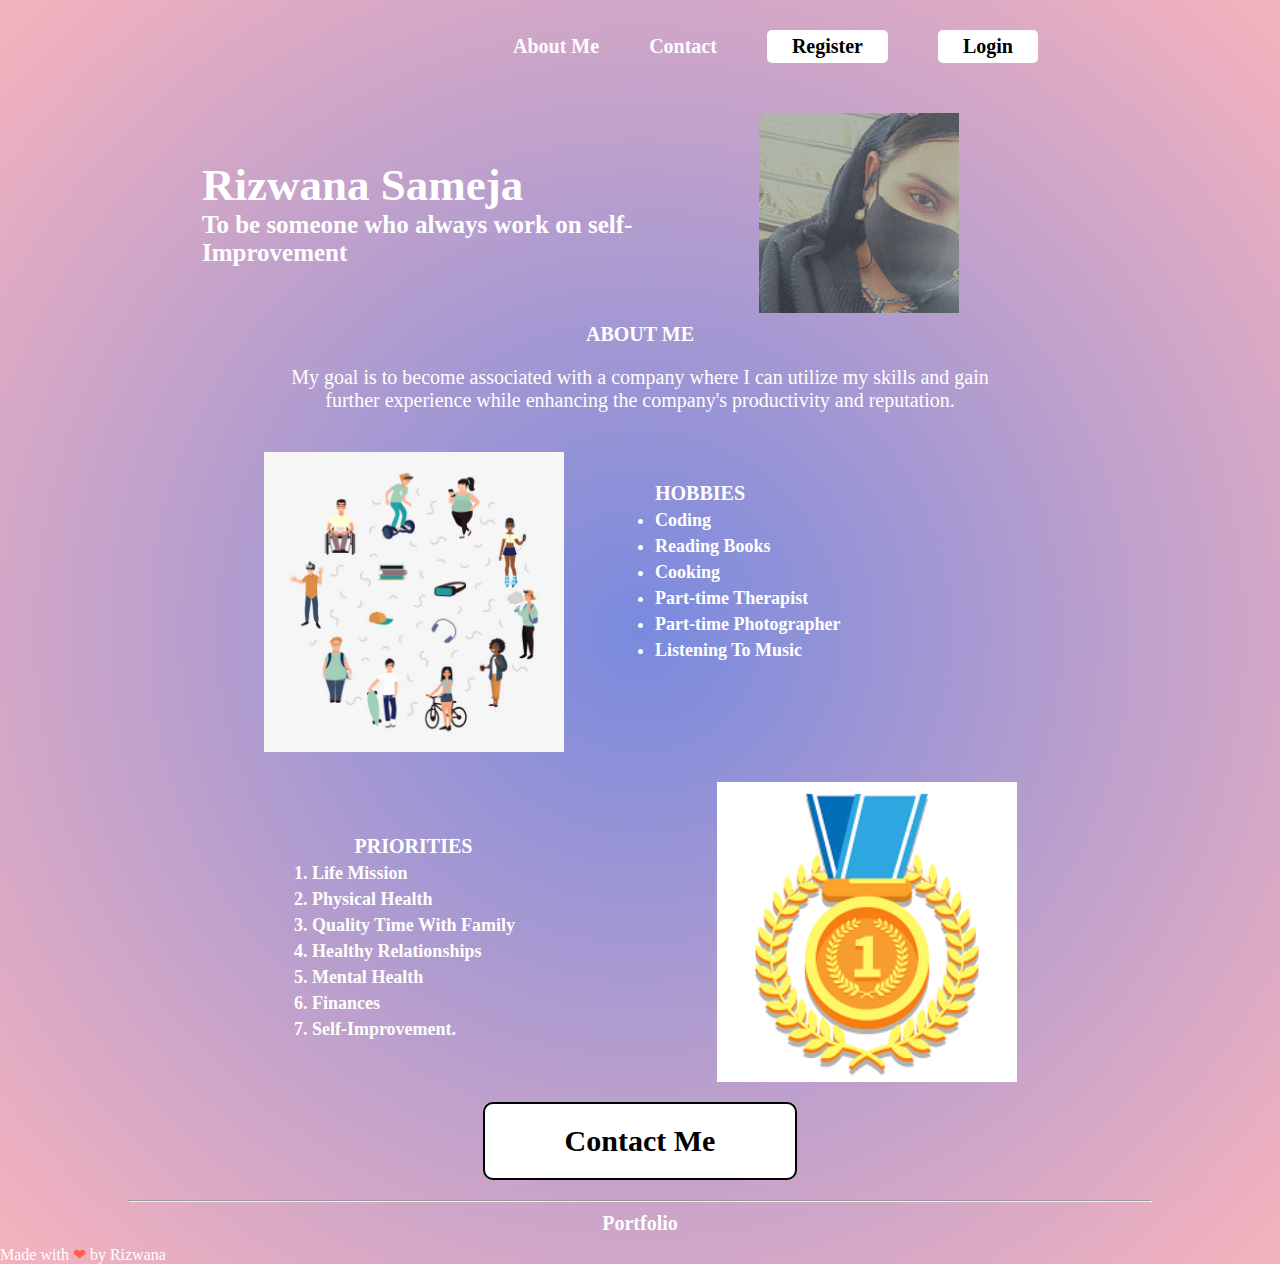
<file: porfolio/index.html>
<!DOCTYPE html>
<html lang="en">
<head>
    <meta charset="UTF-8">
    <meta http-equiv="X-UA-Compatible" content="IE=edge">
    <meta name="viewport" content="width=device-width, initial-scale=1.0">
    <title>Personal Profile | Home</title>
    <link rel="stylesheet" href="style.css">
</head>
<body>
    <header>
        <div class="navbar">
            <a href="index.html" class="active">About Me</a>
            <a href="contact me.html">Contact</a>
            <a href="register.html" class="btn">Register</a>
            <a href="login.html" class="btn">Login</a>
        </div>
    </header>

    <main>
        <div class="container">
            <div class="me">
                <div class="me__text">
                    <h1>Rizwana Sameja </h1>
                    <h3>To be someone who always work on self-Improvement  </h3>
                </div>
                <div class="me__image">
                    <img src="me.png" alt="">
                </div>
            </div>
            <div class="about">
                <h3>About Me</h3>
                <p>My goal is to become associated with a company where I can utilize my skills and gain further experience while enhancing the company's productivity and reputation.</p>
            </div>
            
            <div class="hobbies">
                <div class="hobbies__image">
                    <img src="./hobbie.jpg" alt="">
                </div>
                <div class="hobbies__text">
                    <h3>HOBBIES</h3>
                    <ul>
                        <li>Coding</li>
                        <li>Reading Books </li>
                        <li>Cooking</li>
                      <li> Part-time Therapist </li>
                      <li>Part-time Photographer </li>
                      <li>Listening To Music</li>
                    </ul>
                </div>
            </div>
            <div class="priorities">
                <div class="priorities__text">
                    <h3>Priorities</h3>
                    <ol>  
                      <li> Life Mission </li><li> Physical Health</li>  <li>Quality Time With Family</li> <li> Healthy Relationships</li>  <li>Mental Health</li> <li>Finances</li>  <li>Self-Improvement.</li>
                        
                    </ol>
                </div>
                <div class="priorities__image">
                    <img src="./priority.png" alt="">
                </div>
            </div>
            <div class="button">
                <a href="./contact1.png">Contact Me</a>
            </div>
        </div>
    </main>
    <hr>
    <footer>
        <div class="footer">
            <p>Portfolio</p>
        </div>
    </footer>
    <div class="credit">Made with <span style="color:tomato">❤</span> by Rizwana </div>
</body>
</file>
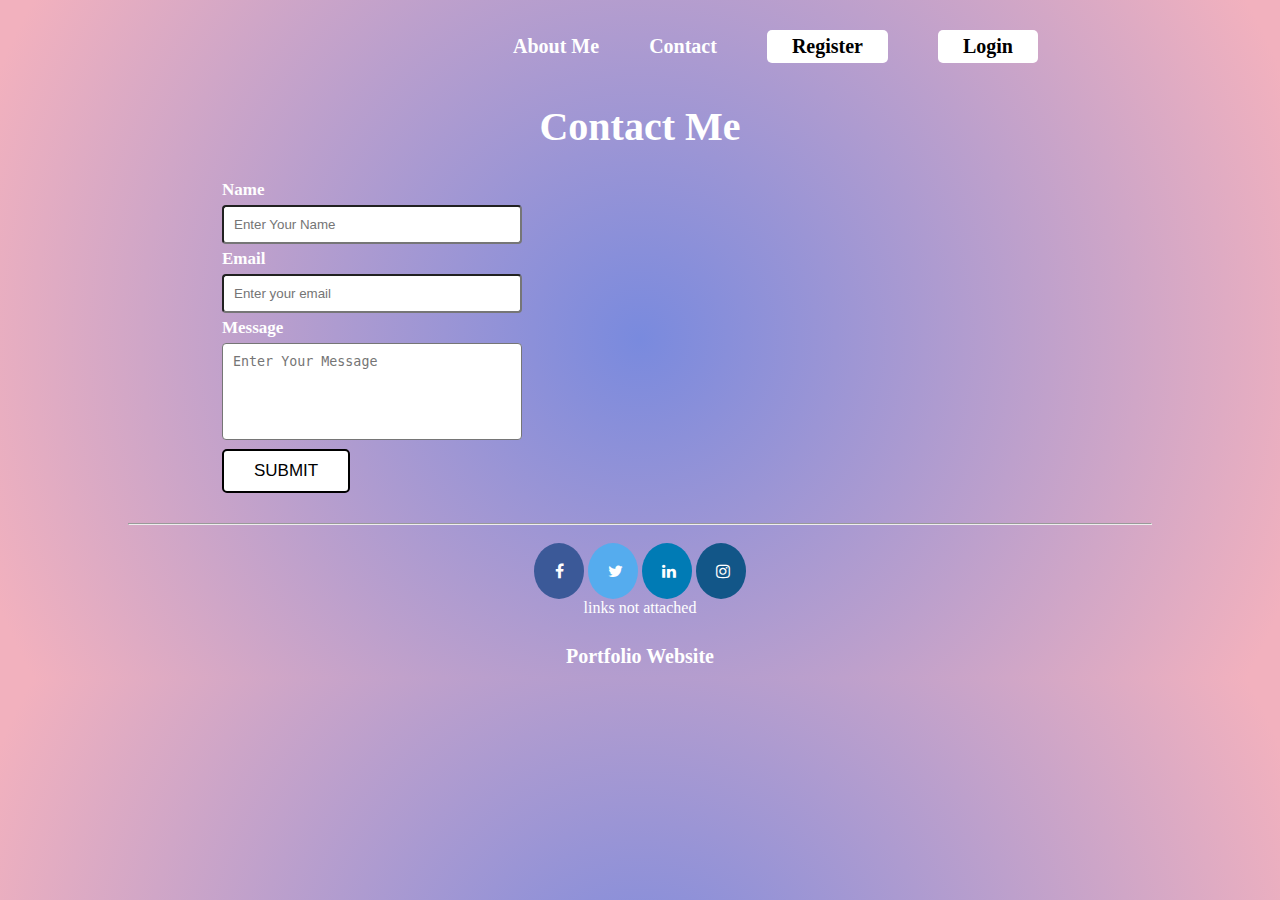
<file: porfolio/contact me.html>
<!DOCTYPE html>
<html lang="en"> 
<head>
<meta charset="UTF-8">
<meta
http-equiv="X-UA-Compatible"
content="IE=edge">
<meta name="viewport"
content="width=device-width,initial-scale=1.0">
<title>Contact Me</title>
<link rel="stylesheet" href="style.css">
</head>
<body>
<header> 
    <div class="navbar">
        <a href="index.html">About Me</a>
        <a href="contact.html">Contact</a>
        <a href="register.html" class="btn">Register</a>
        <a href="login.html" class="btn">Login</a>
    </div>
</header>

<main>
<div class="container">
<div class="text">
    <h1>Contact Me</h1>
</div>

<div class="contact-form">
    <form action="" method="post">
        <div class="form-group">
            <label for="name">Name</label><br>
            <input type="text" name="name" id="name"placeholder="Enter Your Name" required>
        </div>
<div class="form-group">
<label for="email">Email</label><br>
<input type="email" name="email" id="email" placeholder="Enter your email" required>
</div>
<div class="form-group">
    <label for="message">Message </label><br>
    <textarea name="message" id="message" cols="10" rows="5" placeholder="Enter Your Message" required></textarea>
</div>
<div class="form-group">
    <button type="submit">SUBMIT</button>
</div>
    </form>
</div>
</div>
</div>
</main>
<hr> <BR>
<link rel="stylesheet" href="https://cdnjs.cloudflare.com/ajax/libs/font-awesome/4.7.0/css/font-awesome.min.css">
<center>
    <a href="#" class="fa fa-facebook"></a>
    <a href="#" class="fa fa-twitter"></a>
    <a href="#" class="fa fa-linkedin"></a>
    <a href="#" class="fa fa-instagram"></a> 
    <br>
    <p> links not attached</p>
</center>
<br>
<footer>
    <div class="footer">
        <p>Portfolio Website</p>
    </div>
</footer>
</body>
</html>
</file>
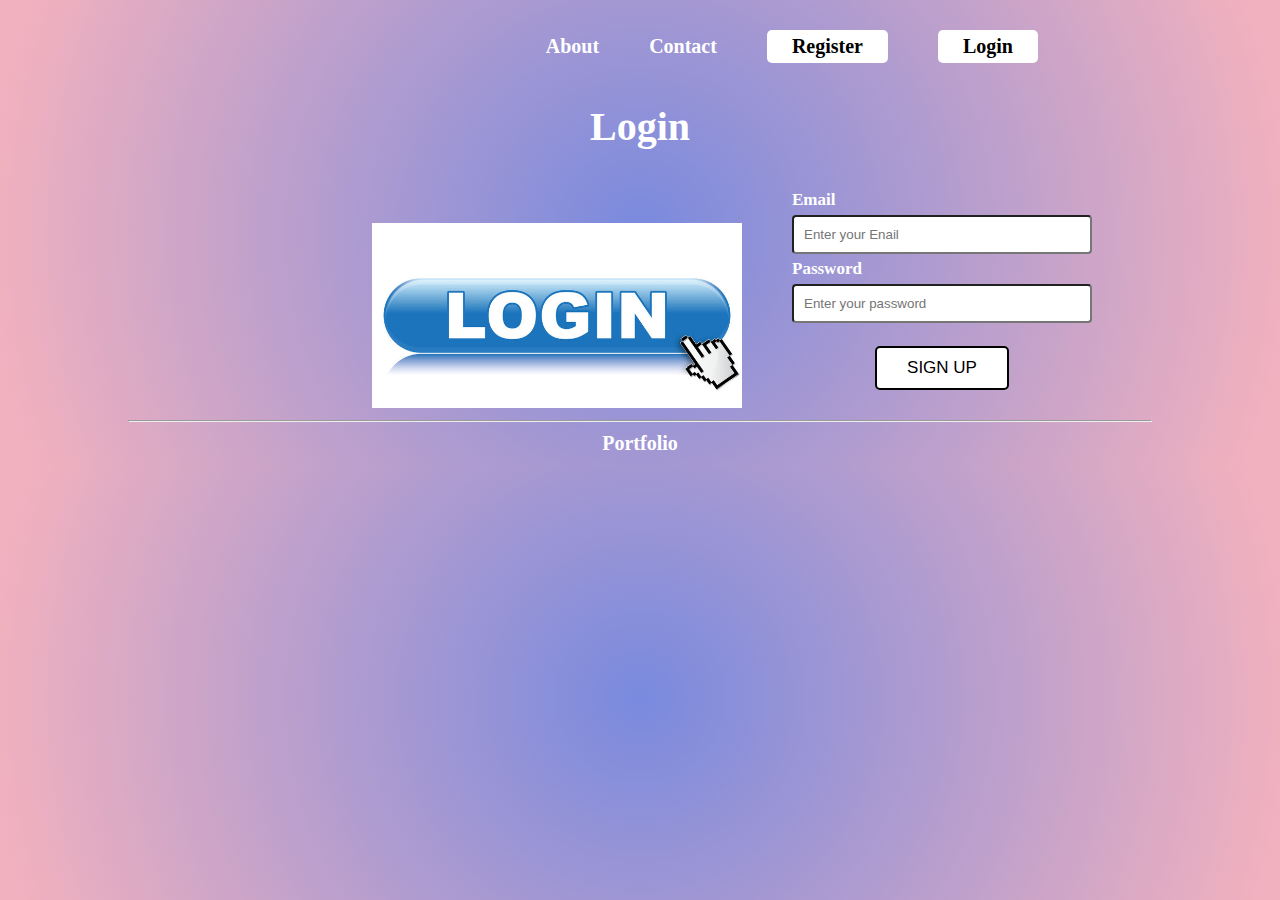
<file: porfolio/login.html>
<!DOCTYPE html>
<html lang="en">
<head>
    <meta charset="UTF-8">
    <meta http-equiv="X-UA-Compatible" content="IE=edge">
    <meta name="viewport" content="width=device-width, initial-scale=1.0">
    <title>Sign In Page</title>
    <link rel="stylesheet" href="style.css">
</head>
<body>
    <header>
        <div class="navbar">
            <a href="index.html">About</a>
            <a href="contact me.html" >Contact</a>
            <a href="register.html" class="btn">Register</a>
            <a href="login.html" class="btn">Login</a>
        </div>
    </header>

    <main>
        <div class="container">
            <div class="text">
                <h1>Login</h1>
            </div>
            <div class="contact">
                <div class="contact-image">
                    <img src="./login.jpg" alt="">
                </div>
                <div class="contact-form">
                    <form action="" method="post">
                        <div class="form-group">
                            <label for="name">Email</label> <br>
                            <input type="email" name="email" placeholder="Enter your Enail" required>
                        </div>
                        <div class="form-group">
                            <label for="email">Password</label> <br>
                            <input type="password" name="password" placeholder="Enter your password" required>
                        </div>
                        <div class="form-group"><br><center>
                            <button type="submit">SIGN UP</button></center>
                        </div>
                    </form>
                </div>
            </div>
        </div>
    </main>
    <hr>
    <footer>
        <div class="footer">
            <p>Portfolio</p>
        </div>
    </footer>
    
</body>
</html>
</file>
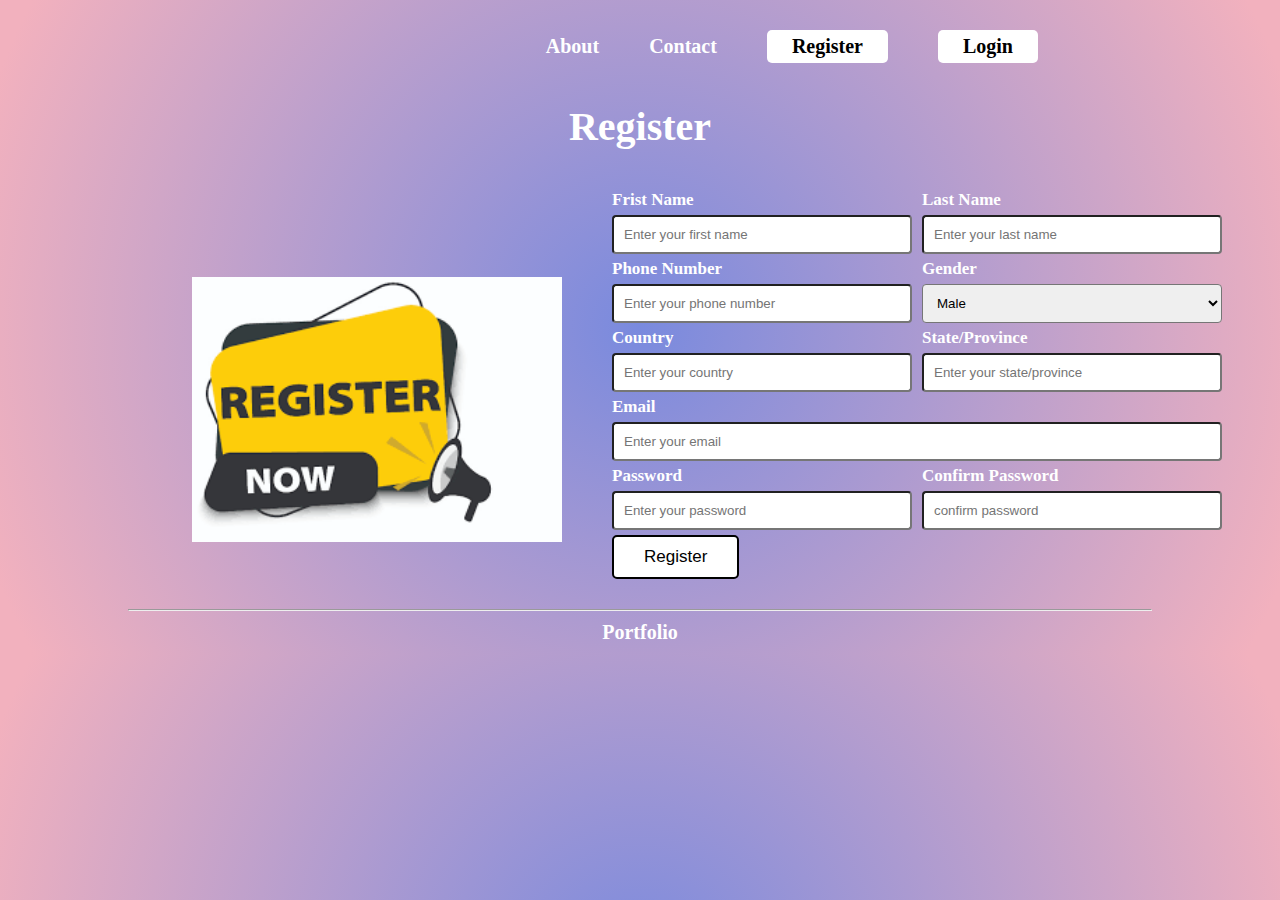
<file: porfolio/register.html>
<!DOCTYPE html>
<html lang="en">
<head>
    <meta charset="UTF-8">
    <meta http-equiv="X-UA-Compatible" content="IE=edge">
    <meta name="viewport" content="width=device-width, initial-scale=1.0">
    <title>Register Page</title>
    <link rel="stylesheet" href="style.css">
</head>
<body>
    <header>
        <div class="navbar">
            <a href="index.html">About</a>
            <a href="contact me.html">Contact</a>
            <a href="register.html" class="btn">Register</a>
            <a href="login.html" class="btn">Login</a>
        </div>
    </header>

    <main>
        <div class="container">
            <div class="text">
                <h1>Register</h1>
            </div>
            <div class="register">
                <div class="register-image">
                    <img src="./register.png" alt="">
                </div>
                <div class="register-form">
                    <form action="" method="post">
                        <div class="register-grid">
                            <div class="form-group">
                                <label for="name">Frist Name</label> <br>
                                <input type="text" name="first name" id="fname" placeholder="Enter your first name" required>
                            </div>
                            <div class="form-group">
                                <label for="name">Last Name</label> <br>
                                <input type="text" name="last name" id="lname" placeholder="Enter your last name" required>
                            </div>
                        </div>
                        <div class="register-grid">
                            <div class="form-group">
                                <label for="name">Phone Number</label> <br>
                                <input type="number" name="number"  placeholder="Enter your phone number" required>
                            </div>
                            <div class="form-group">
                                <label for="name">Gender</label> <br>
                                <select name="gender" id="">
                                    <option value="Male">Male</option>
                                    <option value="Male">Female</option>
                                    <option value="Male">Others</option>
                                </select>
                            </div>
                        </div>
                        <div class="register-grid">
                            <div class="form-group">
                                <label for="name">Country</label> <br>
                                <input type="text" name="country" placeholder="Enter your country" required>
                            </div>
                            <div class="form-group">
                                <label for="name">State/Province</label> <br>
                                <input type="text" name="state/province" placeholder="Enter your state/province" required>
                            </div>
                        </div>
                        <div class="form-group">
                            <label for="email">Email</label> <br>
                            <input type="email" name="email" placeholder="Enter your email" required style="width: 100%;">
                        </div>
                        <div class="register-grid">
                            <div class="form-group">
                                <label for="name">Password</label> <br>
                                <input type="password" name="password" placeholder="Enter your password" required>
                            </div>
                            <div class="form-group">
                                <label for="name">Confirm Password</label> <br>
                                <input type="password" name="confirm password" placeholder="confirm password" required>
                            </div>
                        </div>
                        <div class="form-group">
                            <button type="submit">Register</button>
                        </div>
                    </form>
                </div>
            </div>
        </div>
    </main>
    <hr>
    <footer>
        <div class="footer">
            <p>Portfolio</p>
        </div>
    </footer>
    
</body>
</html>
</file>
<file: porfolio/style.css>
@import url('https://fonts.googleapis.com/css2?family=Roboto:wght@300;400;500;700;900&display=swap');
/* Base Styles */
* {
  margin: 0;
  padding: 0;
  box-sizing: border-box;
}

body {
  background-color: background rgb(135, 49, 112);
background: radial-gradient(circle, rgb(121, 138, 222) 0%, rgb(242, 177, 190) 96%);
  font-family: 'Times New Roman',serif ;
  color : white;
}

a {
    text-decoration: none;
}

li {
    margin-top: 5px;
    font-size: 18px;
    font-weight: 600;
}

.active {
    color: mediumslateblue;
}

.container{
    width: 70%;
    margin: 0 auto;
}

.btn {
    padding: 5px 25px;
    background-color: white;
    color: black !important;
    border-radius: 5px;
}

/* NAVBAR */
header {
    width: 100%;
    padding: 30px 0;
    position: sticky;
    margin-bottom: 10px;
}

.navbar {
    width: 70%;
    margin: 0 auto;
    display: flex;
    flex-direction: row;
    justify-content: flex-end;
    align-items: center;
}

.navbar a {
    margin-right: 50px;
    font-size: 20px;
    font-weight: bold;
    color: white;
}

.navbar a:hover {
    color: rgb(0, 140, 255);
    border-bottom: 1px solid rgb(0, 140, 255);
    transition: all ease-in .3s;
}

/* Footer Styles */
footer {
    width: 100%;
}
.footer {
    display: flex;
    flex-direction: column;
    justify-content: center;
    align-items: center;
    padding: 10px 0;
}

.footer p {
    font-size: 20px;
    font-weight: bold;
    color: white;
}

/* ABOUT ME PAGE */
.me {
    display: grid;
    grid-template-columns: 1fr 1fr;
    padding: 10px 10px;
}

.me__text {
    display: flex;
    flex-direction: column;
    justify-content: center;
    align-items: flex-start;
}

.me__text h1 {
    font-size: 45px;
    font-weight: bold;
}

.me__text h3 {
    font-size: 25px;
    font-weight: bold;
    color: white;
}

.me__image {
    width: 100%;
    display: flex;
    flex-direction: column;
    justify-content: center;
    align-items: center;
}

.me__image img {
    width: 200px;
}

.about h3 {
  margin-bottom: 10px;
}

.about {
    display: flex;
    flex-direction: column;
    justify-content: center;
    align-items: center;
}

.about p {
    max-width: 700px;
    margin: 10px auto;
    font-size: 20px;
    font-weight: 500;
    text-align: center;
}

.hobbies,
.priorities,
.skills {
    display: grid;
    grid-template-columns: 1fr 1fr;
    gap: 10px;
    margin-top: 30px;
}

.hobbies__text,
.priorities__text{
    margin-top: 10px;
    padding: 20px 10px;
}

.about h3,
.hobbies h3,
.priorities h3{
    font-weight: bold;
    font-size: 20px;
    color: white;
    text-transform: uppercase;
}

.hobbies__image,
.priorities__image{
    display: flex;
    flex-direction: column;
    justify-content: center;
    align-items: center;
}

.hobbies img,
.priorities img{
    width: 300px;
}

.priorities__text {
    display: flex;
    flex-direction: column;
    justify-content: center;
    align-items: center;
}

.button {
    display: flex;
    flex-direction: column;
    justify-content: center;
    align-items: center;
    margin: 20px 0;
}

.button a {
    padding: 20px 80px;
    background-color: white;
    color: black;
    font-size: 30px;
    font-weight: bold;
    border: 2px solid black;
    border-radius: 10px;
}

.button a:hover {
    background-color: black;
    border: 2px solid white;
    color: white;
    transition: all ease-in 0.5s;
}

hr {
    width: 80%;
  margin: 0 auto;
}

/* CONTACT ME PAGE */
.text h1 {
    font-weight: bold;
    font-size: 40px;
    color: white;
    text-align: center;
}
.contact {
    display: grid;
    grid-template-columns: 1fr 1fr;
    grid-gap: 20px;
    margin-top: 10px;
}

.contact-image {
    width: 100%;
    margin: 0 auto;
    margin-top: 50px;
    display: flex;
    flex-direction: column;
    justify-content: center;
    align-items: center;
}

.contact-image img {
    width: 370px;
    margin-left: 180px;
}

.contact-form {
    border-radius: 10px;
    padding: 30px;
}

.form-group label {
    font-size: 17px;
    font-weight: bold;
}

.form-group label:focus {
    border: none;
    outline: none;
}

.form-group input{
    width: 300px;
    padding: 10px 10px;
    margin: 5px 0;
    border-radius: 4px;
    outline-style: none;
}

.form-group textarea {
    width: 300px;
    height: auto;
    resize: none;
    padding: 10px 10px;
    margin: 5px 0;
    border-radius: 4px;
    outline-style: none;
}

.form-group button {
    padding: 10px 30px;
    border-radius: 5px;
    background-color: white;
    color: black;
    font-size: 17px;
    font-weight: 500;
    border: 2px solid black;
    cursor: pointer;
}

.form-group button:hover {
    background-color: black;
    color: white;
    border: 2px solid white;
    transition: all ease-in 0.5s;
}
/* REGISTER PAGE */
.register {
    display: grid;
    grid-template-columns: 1fr 1fr;
    grid-gap: 20px;
    margin-top: 10px;
}

.register-grid {
    display: grid;
    grid-template-columns: 1fr 1fr;
    grid-gap: 10px;
}

.register-image {
    width: 100%;
    margin: 0 auto;
    margin-top: 50px;
    display: flex;
    flex-direction: column;
    justify-content: center;
    align-items: center;
}

.register-image img {
    width: 370px;
    margin-left: auto;
}

.register-form {
    border-radius: 10px;
    padding: 30px;
}

.form-group label {
    font-size: 17px;
    font-weight: bold;
}

.form-group label:focus {
    border: none;
    outline: none;
}

.form-group input{
    width: 300px;
    padding: 10px 10px;
    margin: 5px 0;
    border-radius: 4px;
    outline-style: none;
}

.form-group select{
    width: 300px;
    padding: 10px 10px;
    margin: 5px 0;
    border-radius: 4px;
    outline-style: none;
}


.register-form .form-group button {
    padding: 10px 30px;
    border-radius: 5px;
    background-color: white;
    color: black;
    font-size: 17px;
    font-weight: 500;
    border: 2px solid black;
    cursor: pointer;
}

.form-group button:hover {
    background-color: black;
    color: white;
    border: 2px solid white;
    transition: all ease-in 0.5s;
}

/* SIGN IN PAGE */

/* MEDIA QUERIES */
/* TABLETS */
@media screen and (max-width: 820px) {
    .navbar {
        width: 90%;
        justify-content: center;
    }
    .hero__text h1 {
        font-size: 29px;
    }
    
    .hero__text h3 {
        font-size: 15px;
    }

    .hero__image img{
        width: 250px;
    }

    li {
        font-size: 15px;
    }

    /* contact */
    .contact {
        display: flex;
        flex-direction: column;
        justify-content: center;
        align-items: center;
        margin-top: 10px;
    }

    .contact-image img {
        width: 250px;
        margin-left: 0;
    }

    .form-group button {
        width: 100%;
    }

    hr {
        margin: 0 auto;
    }

    /* Register */
    .register {
        display: flex;
        flex-direction: column;
        justify-content: center;
        align-items: center;
    }

    .register-image img {
        width: 300px;
        margin-left: 0;
    }
    
}

/* MOBILE DEVICES */
@media screen and (max-width: 620px) {
    .container{
      width: 80%;
      margin: 0 auto;
    }

  .hero__text {
    display: flex;
    flex-direction: column;
    justify-content: center;
    align-items: center;
  }
    .hero__text h1 {
        font-size: 25px;
        margin-bottom: 5px;
        text-align: center;
    }

    .hero__text h3 {
        text-align: center;
    }

    .hero {
        display: flex;
        flex-direction: column-reverse;
    }
    .hobbies{
        display: grid;
        grid-template-columns: 1fr;
        gap: 10px;
        margin-top: 30px;
    }

    .priorities {
        display: flex;
        flex-direction: column-reverse;
        margin-top: 30px;

    }
    .hobbies img,
    .priorities img{
        width: 170px;
    }
    .about h3,
    .hobbies h3,
    .priorities h3{
        font-size: 15px;
        text-decoration: underline;
    }

    .about h1,
    .hobbies h1,
    .priorities h1{
        font-size: 22px;
    }
    .about p {
        max-width: 100%;
        font-size: 18px;
    }

    .button a {
        padding: 15px 50px;
        font-size: 25px;
    }

    .navbar a {
        margin-right: 10px;
        font-size: 13px;
    }

    .navbar {
        width: 90%;
        justify-content: center;
    }

    .btn {
        padding: 5px 20px;
    }

    /* contact */

    .contact-image img {
        width: 200px;
    }

    .text h1 {
        font-size: 30px;
    }

    .register-grid {
        display: grid;
        grid-template-columns: 1fr;
        grid-gap: 10px;
    }
    
    .register-image img {
        width: 250px;
        margin-left: 30px;
    }

    .register input {
        width: 300px !important;
    }

  .footer p {
    font-size: 16px;
}
}
.fa {
  padding: 20px;
  font-size: 30px;
  width: 50px;
  text-align: center;
  text-decoration: none;
}

/* Add a hover effect if you want */
.fa:hover {
  opacity: 0.7;
}

/* Set a specific color for each brand */

/* Facebook */
.fa-facebook {
  background: #3B5998;
  color: white;
  border-radius: 50%;
}

/* Twitter */
.fa-twitter {
  background: #55ACEE;
  color: white;
  border-radius: 50%;
}
.fa-linkedin {
  background: #007bb5;
  color: white;
  border-radius: 50%;
}
.fa-instagram {
  background: #125688;
  color: white;
  border-radius: 50%;
}
</file>
